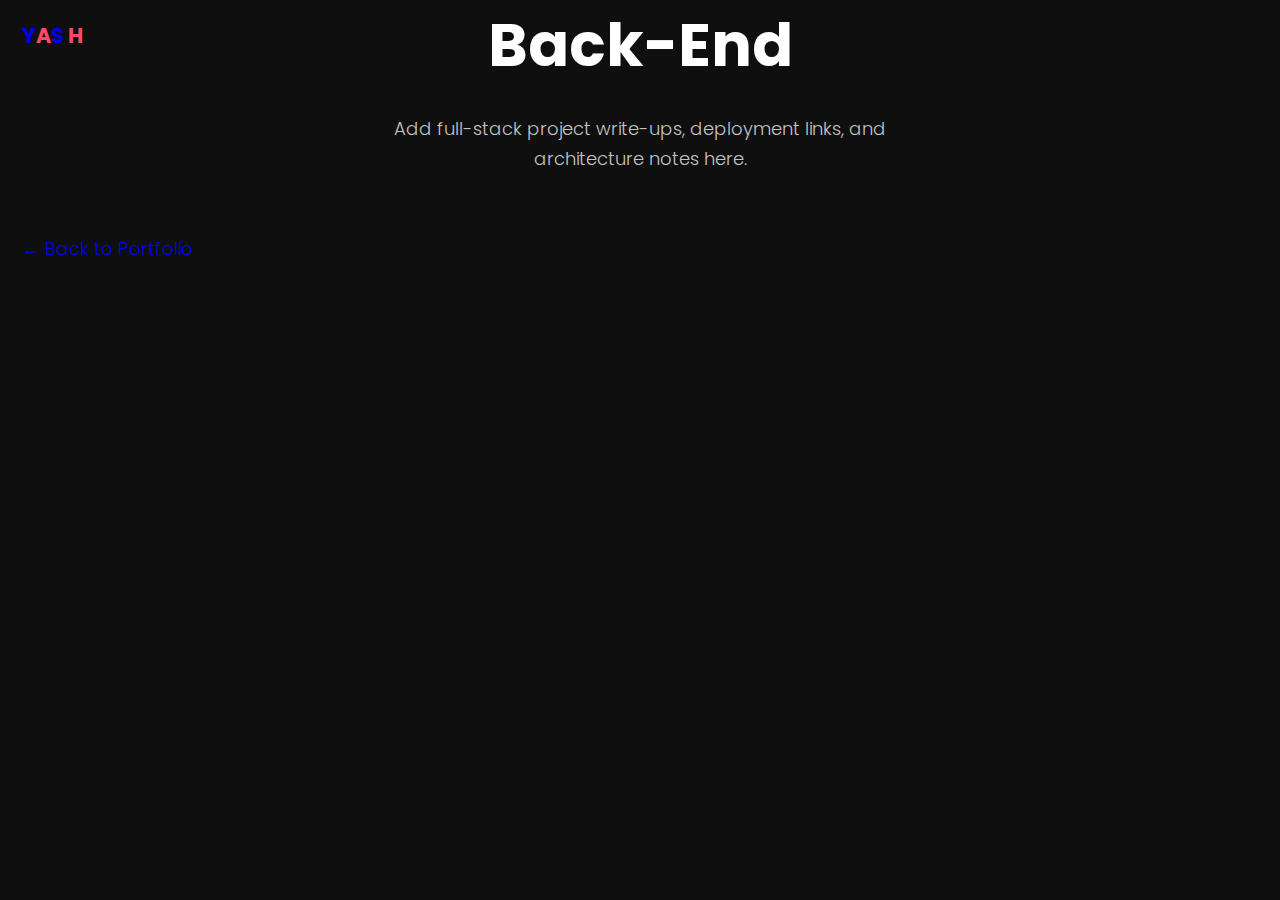
<file: backend.html>
<!DOCTYPE html>
<html lang="en">
  <head>
    <meta charset="utf-8" />
    <meta name="viewport" content="width=device-width,initial-scale=1" />
    <title>Backend Projects - YASH</title>
    <link rel="stylesheet" href="/assets/css/style.css" />
  </head>
  <body>
    <header class="header">
      <nav class="nav container">
        <a href="index.html" class="nav__logo">Y<span>A</span>S <span>H</span></a>
      </nav>
    </header>

    <main class="container">
      <h1 class="section__title">Back-End</h1>
      <p class="section__description">Add full-stack project write-ups, deployment links, and architecture notes here.</p>
      <p><a href="index.html">← Back to Portfolio</a></p>
    </main>
  </body>
</html>
</file>
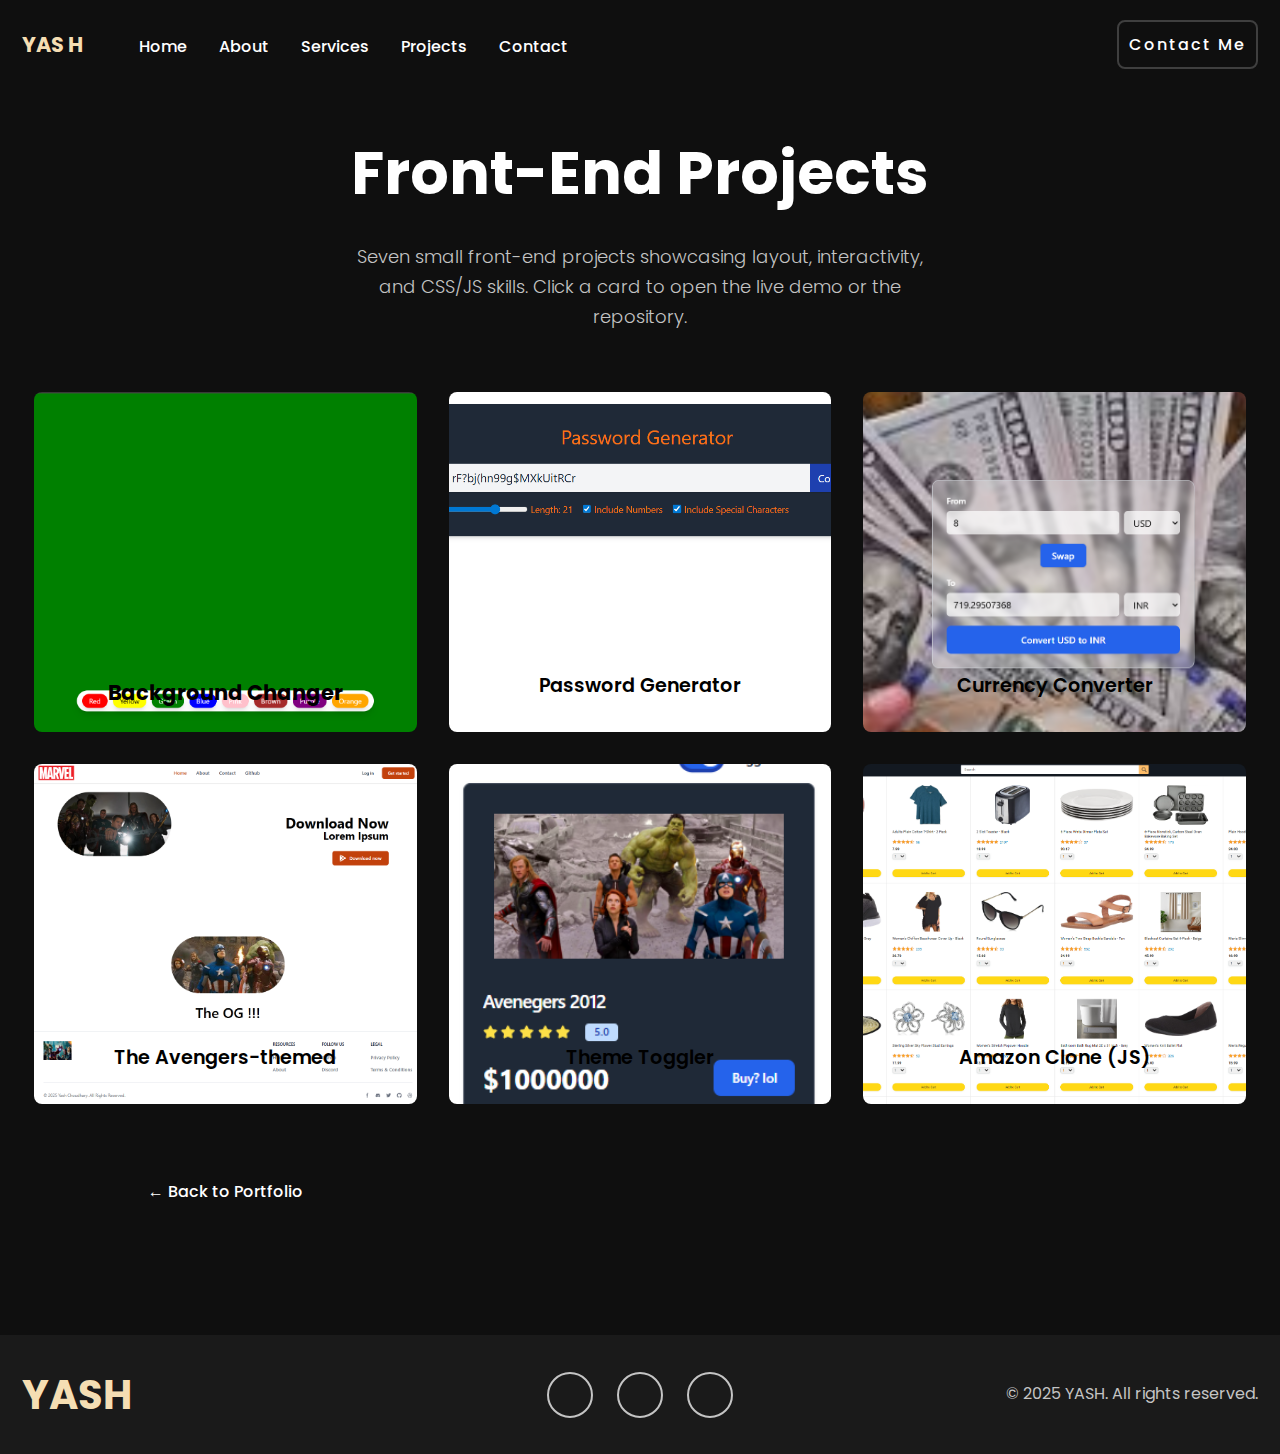
<file: frontend.html>
<!DOCTYPE html>
<html lang="en">
  <head>
    <meta charset="utf-8" />
    <meta name="viewport" content="width=device-width,initial-scale=1" />
    <title>Front-End Projects - YASH</title>
    <link rel="stylesheet" href="/assets/css/style.css" />
    <link
      rel="stylesheet"
      href="https://unicons.iconscout.com/release/v4.0.8/css/line.css"
    />
  </head>
  <body>
    <!--===============HEADER===================-->
    <header class="header" id="header">
      <nav class="nav container">
        <a href="index.html" class="nav__logo" style="color: wheat;"
          >Y<span style="color: wheat">A</span>S <span style="color: wheat">H</span></a
        >
        <div class="nav__menu" id="nav-menu">
          <ul class="nav__list">
            <li><a href="index.html#home" class="nav__link">Home</a></li>
            <li><a href="index.html#about" class="nav__link">About</a></li>
            <li>
              <a href="index.html#services" class="nav__link">Services</a>
            </li>
            <li>
              <a href="index.html#portfolio" class="nav__link">Projects</a>
            </li>
            <li><a href="index.html#contact" class="nav__link">Contact</a></li>
          </ul>

          <div class="nav__close" id="nav-close">
            <i class="uil uil-times"></i>
          </div>
        </div>

        <div class="nav__socials">
          <a href="www.facebook.com" target="_blank" class="nav__social-link">
            <i class="uil uil-facebook-f"></i>
          </a>
          <a href="www.github.com" target="_blank" class="nav__social-link">
            <i class="uil uil-github"></i>
          </a>
          <a href="www.instagram.com" target="_blank" class="nav__social-link">
            <i class="uil uil-instagram"></i>
          </a>
        </div>

        <div class="nav__btns">
          <a href="index.html#contact" class="nav__link-btn btn">Contact Me</a>

          <div class="nav__toggle" id="nav-toggle">
            <i class="uil uil-bars"></i>
          </div>
        </div>
      </nav>
    </header>

    <!--=================MAIN=================-->
    <main class="main">
      <section class="portfolio section" id="frontend-projects">
        <div class="container">
          <h2 class="section__title">Front-End Projects</h2>
          <p class="section__description">
            Seven small front-end projects showcasing layout, interactivity, and
            CSS/JS skills. Click a card to open the live demo or the repository.
          </p>

          <div class="portfolio__container container grid">
            <!-- Project 1 -->
            <a href="#" class="portfolio__item">
              <img
                src="/videos-ss/Bg.png"
                alt="Project 1"
                class="portfolio__img"
              />
              <div class="portfolio__data">
                <h3 color="black">Background Changer</h3>
                <p class="portfolio__description">
                  A sleek and responsive React background-theme switcher built
                  with smooth transitions and intuitive UI. Designed as a
                  lightweight mini-project showcasing interactive state handling
                  and clean component architecture..
                </p>
              </div>
            </a>

            <!-- Project 2 -->
            <a href="#" class="portfolio__item">
              <img
                src="/videos-ss/passwordGenerator.png"
                alt="Project 2"
                class="portfolio__img"
              />
              <div class="portfolio__data">
                <h3 class="portfolio__title">Password Generator</h3>
                <p class="portfolio__description">
                  A fully customizable React Password Generator featuring
                  dynamic length control, character options, and one-click copy
                  functionality. Built with clean state management and a
                  polished, responsive UI for seamless user experience.
                </p>
              </div>
            </a>

            <!-- Project 3 -->
            <a href="#" class="portfolio__item">
              <img
                src="/videos-ss/currencyConverter.png"
                alt="Project 3"
                class="portfolio__img"
              />
              <div class="portfolio__data">
                <h3 class="portfolio__title">Currency Converter</h3>
                <p class="portfolio__description">
                  A sleek React Currency Converter featuring real-time exchange
                  rates, smart swap functionality, and a modern glassmorphism
                  UI. Built for accurate, instant conversions with fully
                  responsive and intuitive user interaction.
                </p>
              </div>
            </a>

            <!-- Project 4 -->
            <a href="#" class="portfolio__item">
              <img
                src="/videos-ss/The Avengers.png"
                alt="Project 4"
                class="portfolio__img"
              />
              <div class="portfolio__data">
                <h3 class="portfolio__title">The Avengers-themed</h3>
                <p class="portfolio__description">
                  A multi-page React website featuring smooth routing, a
                  polished Avengers-themed UI, and responsive layouts
                  throughout. Built to showcase modern front-end structure,
                  clean navigation flow, and professional design execution.
                </p>
              </div>
            </a>

            <!-- Project 5 -->
            <a href="#" class="portfolio__item">
              <img
                src="/videos-ss/ThemeToggler.png"
                alt="Project 5"
                class="portfolio__img"
              />
              <div class="portfolio__data">
                <h3 class="portfolio__title">Theme Toggler</h3>
                <p class="portfolio__description">
                  A sleek React theme-toggler component with dynamic light/dark
                  modes and a polished product-card UI. Showcases smooth
                  state-driven theme switching and modern front-end design
                  flair.
                </p>
              </div>
            </a>

            <!-- Project 6 -->
            <a href="#" class="portfolio__item">
              <img
                src="/videos-ss/amazon.png"
                alt="Project 6"
                class="portfolio__img"
              />
              <div class="portfolio__data">
                <h3 class="portfolio__title">Amazon Clone (JS)</h3>
                <p class="portfolio__description">
                  A responsive Amazon-style front end with a fully functional cart system, dynamic price updates, and real-time quantity handling.Built using clean JavaScript logic and structured UI components to emulate a realistic e-commerce experience.
                </p>
              </div>
            </a>


          <p style="text-align: center; margin-top: 2.5rem">
            <a href="index.html" class="nav__link">← Back to Portfolio</a>
          </p>
        </div>
      </section>
    </main>

    <!--===============FOOTER=================-->
    <footer class="footer">
      <div class="footer__container container grid">
        <a href="index.html" class="footer__logo" style="color: wheat;"
          >Y<span style="color: wheat">A</span>S<span style="color: wheat">H</span></a
        >
        <div class="footer__socials">
          <a
            href="www.facebook.com"
            target="_blank"
            class="footer__social-link"
          >
            <i class="uil uil-facebook-f"></i>
          </a>
          <a
            href="https://github.com/Yash7801"
            target="_blank"
            class="footer__social-link"
          >
            <i class="uil uil-github"></i>
          </a>
          <a
            href="www.instagram.com"
            target="_blank"
            class="footer__social-link"
          >
            <i class="uil uil-instagram"></i>
          </a>
        </div>

        <p class="footer__copyright">&copy; 2025 YASH. All rights reserved.</p>
      </div>
    </footer>

    <a href="#" class="scrollup" id="scroll-up">
      <i class="uil uil-angle-up scrollup__icon"></i>
    </a>

    <script src="/assets/js/main.js"></script>
  </body>
</html>
</file>
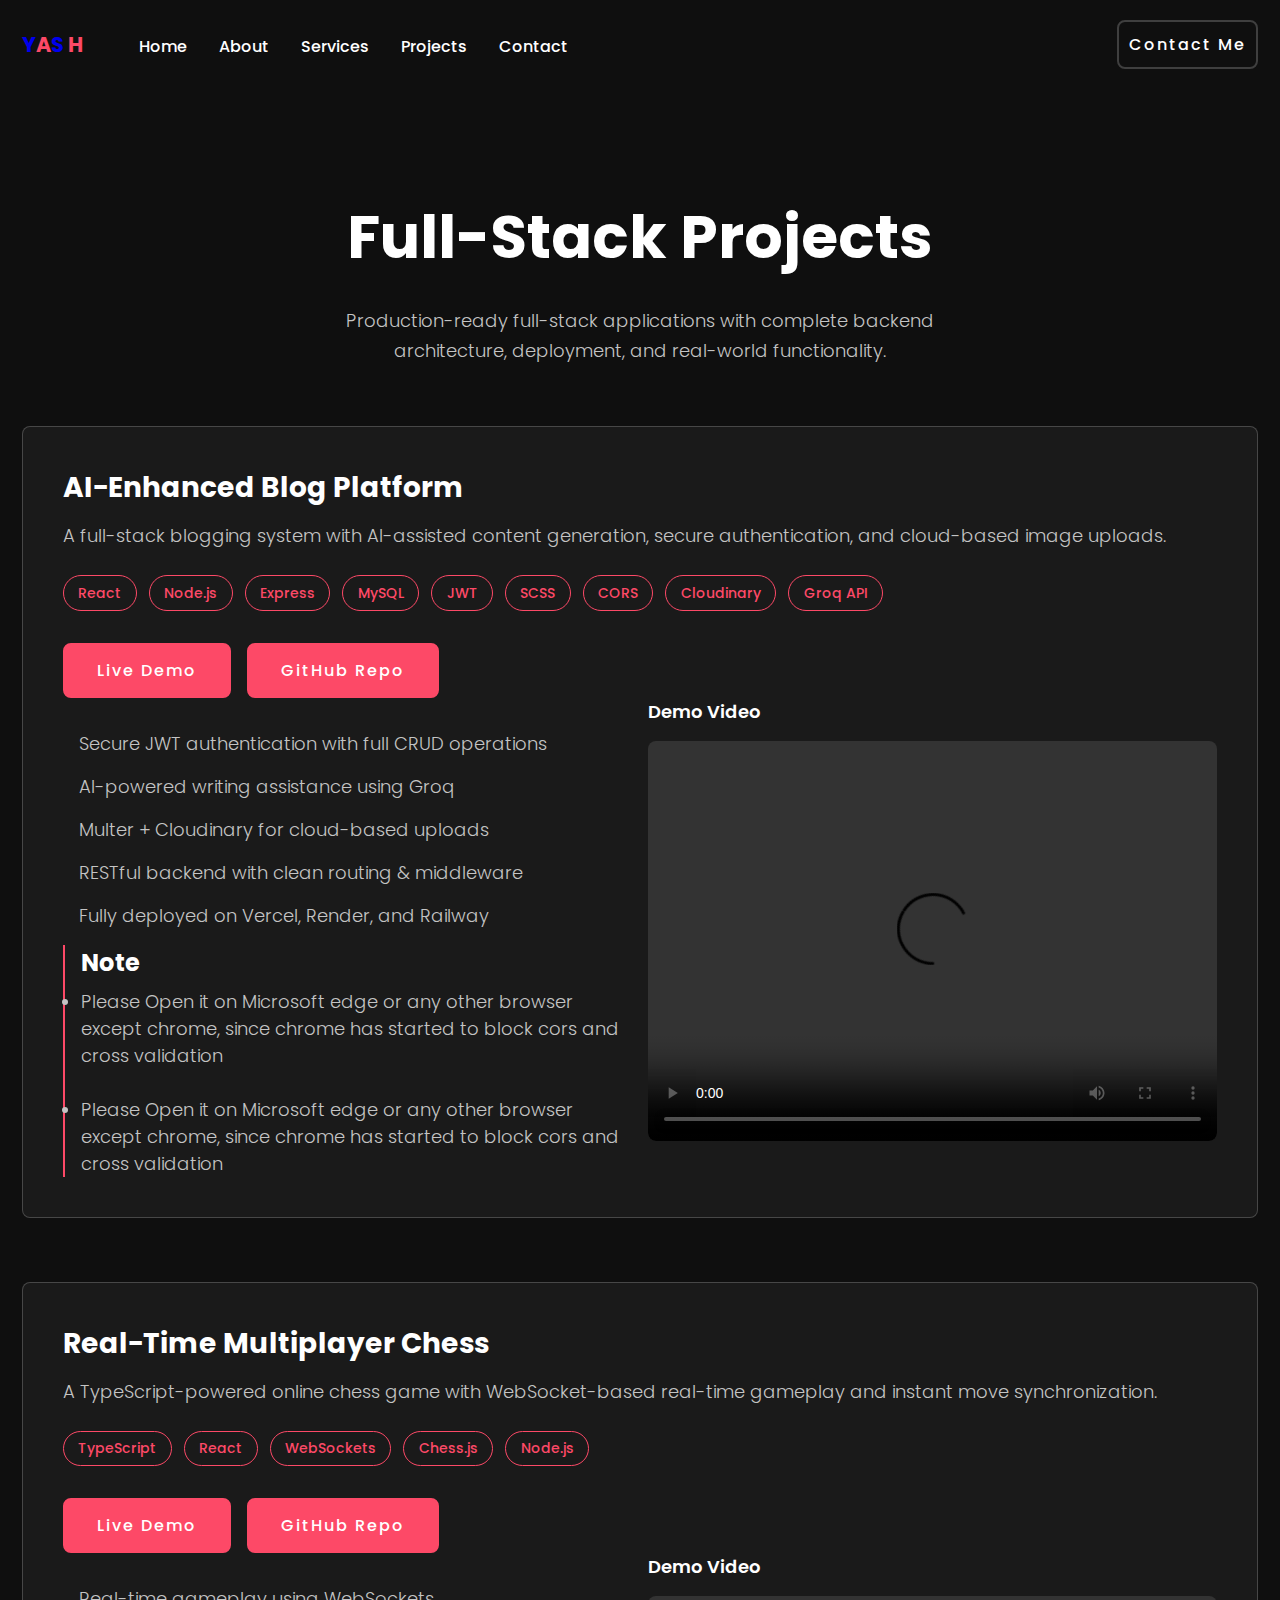
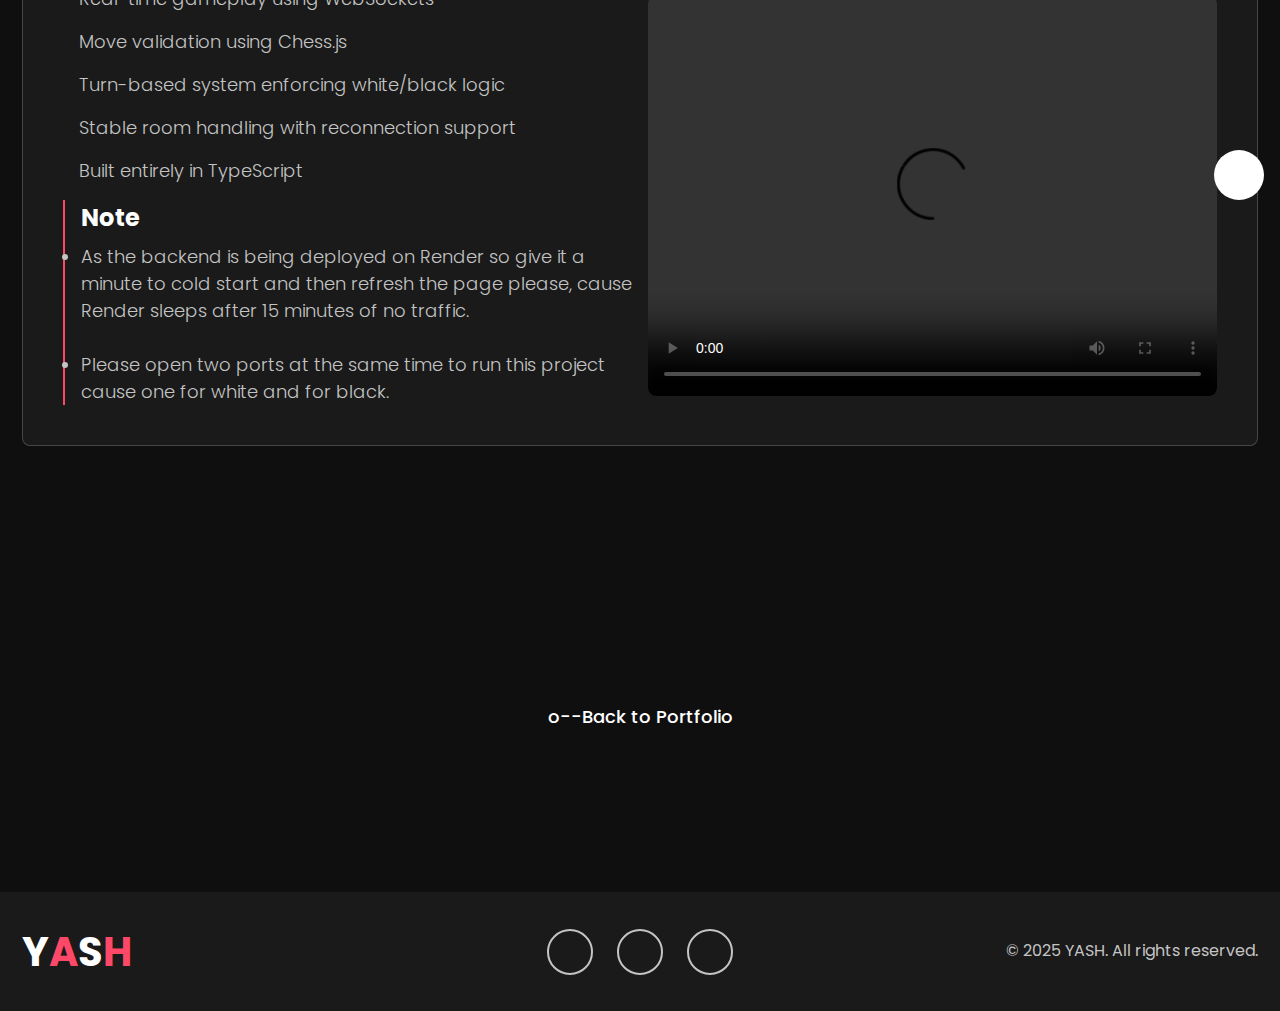
<file: fullstack.html>
<!DOCTYPE html>
<html lang="en">
  <head>
    <meta charset="UTF-8" />
    <meta name="viewport" content="width=device-width, initial-scale=1.0" />
    <title>Full-Stack Projects - YASH</title>
    <link rel="stylesheet" href="/assets/css/style.css" />
    <link
      rel="stylesheet"
      href="https://unicons.iconscout.com/release/v4.0.8/css/line.css"
    />
  </head>
  <body>
    <!--===============HEADER===================-->
    <header class="header" id="header">
      <nav class="nav container">
        <a href="index.html" class="nav__logo">Y<span>A</span>S <span>H</span></a>
        <div class="nav__menu" id="nav-menu">
          <ul class="nav__list">
            <li><a href="index.html#home" class="nav__link">Home</a></li>
            <li><a href="index.html#about" class="nav__link">About</a></li>
            <li><a href="index.html#services" class="nav__link">Services</a></li>
            <li><a href="index.html#portfolio" class="nav__link">Projects</a></li>
            <li><a href="index.html#contact" class="nav__link">Contact</a></li>
          </ul>

          <div class="nav__close" id="nav-close">
            <i class="uil uil-times"></i>
          </div>
        </div>

        <div class="nav__socials">
          <a href="www.facebook.com" target="_blank" class="nav__social-link">
            <i class="uil uil-facebook-f"></i>
          </a>
          <a href="www.github.com" target="_blank" class="nav__social-link">
            <i class="uil uil-github"></i>
          </a>
          <a href="www.instagram.com" target="_blank" class="nav__social-link">
            <i class="uil uil-instagram"></i>
          </a>
        </div>

        <div class="nav__btns">
          <a href="index.html#contact" class="nav__link-btn btn">Contact Me</a>

          <div class="nav__toggle" id="nav-toggle">
            <i class="uil uil-bars"></i>
          </div>
        </div>
      </nav>
    </header>

    <!--=================MAIN=================-->
    <main class="main">
      <!--=================FULLSTACK PROJECTS=================-->
      <section class="portfolio section" style="padding-top: 12rem;">
        <div class="container">
          <h2 class="section__title">Full-Stack Projects</h2>
          <p class="section__description">
            Production-ready full-stack applications with complete backend
            architecture, deployment, and real-world functionality.
          </p>

          <!-- BLOG PROJECT -->
          <div class="project__item" style="margin-bottom: 4rem;">
            <h3 class="project__title">AI-Enhanced Blog Platform</h3>
            <p class="project__subtitle">
              A full-stack blogging system with AI-assisted content generation,
              secure authentication, and cloud-based image uploads.
            </p>

            <div class="project__tags">
              <span class="tag">React</span>
              <span class="tag">Node.js</span>
              <span class="tag">Express</span>
              <span class="tag">MySQL</span>
              <span class="tag">JWT</span>
              <span class="tag">SCSS</span>
              <span class="tag">CORS</span>
              <span class="tag">Cloudinary</span>
              <span class="tag">Groq API</span>
            </div>

            <div class="project__buttons">
              <a href="https://blogpage-two-sigma.vercel.app/" class="btn" target="_blank">Live Demo</a>
              <a href="https://github.com/Yash7801/Ai-enhanced-Blog.git" class="btn" target="_blank">GitHub Repo</a>
            </div>

            <div style="display: grid; grid-template-columns: 1fr 1fr; gap: 1rem; align-items: start;">
              <!-- Features on Left -->
              <div>
                <ul class="project__features">
                  <li>
                    <i class="uil uil-check-circle"></i> Secure JWT authentication
                    with full CRUD operations
                  </li>
                  <li>
                    <i class="uil uil-check-circle"></i> AI-powered writing
                    assistance using Groq
                  </li>
                  <li>
                    <i class="uil uil-check-circle"></i> Multer + Cloudinary for
                    cloud-based uploads
                  </li>
                  <li>
                    <i class="uil uil-check-circle"></i> RESTful backend with clean
                    routing & middleware
                  </li>
                  <li>
                    <i class="uil uil-check-circle"></i> Fully deployed on Vercel,
                    Render, and Railway
                  </li>
                </ul>

                <div class="project__notes" style="margin-top:1rem; border-left:2px solid var(--first-color); padding-left:1rem;">
                  <h4 style="margin:0 0 0.5rem 0; color:var(--title-color); font-size: var(--h3-font-size);">Note</h4>
                  <p style="margin:0; color:gray-400;"></p>
                    <li>Please Open it on Microsoft edge or any other browser except chrome, since chrome has started to block cors and cross validation</li>
                  </p>
                  <br>
                    <li>Please Open it on Microsoft edge or any other browser except chrome, since chrome has started to block cors and cross validation</li></p>
                </div>
              </div>

              <!-- Video on Right -->
              <div class="project__video" style="margin-top: -2rem;">
                <h4 style="color: var(--title-color); margin-bottom: 1rem; font-weight: var(--weight-600);">Demo Video</h4>
                <video width="100%" height="400px" controls style="border-radius: var(--radius); display: block;">
                  <source src="https://res.cloudinary.com/dctvkurpm/video/upload/v1764936826/Blogs_vckdgy.mp4" type="video/mp4" />
                  Your browser does not support the video tag.
                </video>
              </div>
            </div>
          </div>

          <!------------------------------------------------------------ CHESS PROJECT --------------------------------------------------------->
          <div class="project__item">
            <h3 class="project__title">Real-Time Multiplayer Chess</h3>
            <p class="project__subtitle">
              A TypeScript-powered online chess game with WebSocket-based
              real-time gameplay and instant move synchronization.
            </p>

            <div class="project__tags">
              <span class="tag">TypeScript</span>
              <span class="tag">React</span>
              <span class="tag">WebSockets</span>
              <span class="tag">Chess.js</span>
              <span class="tag">Node.js</span>
            </div>

            <div class="project__buttons">
              <a href="https://chess-game-alpha-three.vercel.app/" class="btn" target="_blank">Live Demo</a>
              <a href="https://github.com/Yash7801/Chess-game" class="btn" target="_blank">GitHub Repo</a>
            </div>

            <!-- Video Demo -->
            <div style="display: grid; grid-template-columns: 1fr 1fr; gap: 1rem; align-items: start;">
              <!-- Features on Left -->
              <div>
                <ul class="project__features">
                  <li>
                    <i class="uil uil-check-circle"></i> Real-time gameplay using
                    WebSockets
                  </li>
                  <li>
                    <i class="uil uil-check-circle"></i> Move validation using
                    Chess.js
                  </li>
                  <li>
                    <i class="uil uil-check-circle"></i> Turn-based system
                    enforcing white/black logic
                  </li>
                  <li>
                    <i class="uil uil-check-circle"></i> Stable room handling with
                    reconnection support
                  </li>
                  <li>
                    <i class="uil uil-check-circle"></i> Built entirely in
                    TypeScript
                  </li>
                </ul>

                <div class="project__notes" style="margin-top:1rem; border-left:2px solid var(--first-color); padding-left:1rem;">
                  <h4 style="margin:0 0 0.5rem 0; color:var(--title-color); font-size: var(--h3-font-size);">Note</h4>
                  <p style="margin:0; color:gray-400;"><li>As the backend is being deployed on Render so give it a minute to cold start and then refresh the page please, cause Render sleeps after 15 minutes of no traffic.</li><br>
                  <li>Please open two ports at the same time to run this project cause one for white and for black.</li></p>
                </div>
              </div>

              <!-- Video on Right -->
              <div class="project__video" style="margin-top: -2rem;">
                <h4 style="color: var(--title-color); margin-bottom: 1rem; font-weight: var(--weight-600);">Demo Video</h4>
                <video width="100%" height="400px" controls style="border-radius: var(--radius); display: block;">
                  <source src="https://res.cloudinary.com/dctvkurpm/video/upload/v1764936819/Chess_oci0e0.mp4" type="video/mp4" />
                  Your browser does not support the video tag.
                </video>
              </div>
            </div>
          </div>
        </div>
      </section>

      <!-- Back Button -->
      <section class="section">
        <div class="container">
          <p style="text-align: center; margin-bottom: 2rem;">
            <a href="index.html" class="nav__link" style="font-size: 1.125rem;">
              <i class="uil uil-arrow-left"></i> o--Back to Portfolio
            </a>
          </p>
        </div>
      </section>
    </main>

    <!--===============FOOTER=================-->
    <footer class="footer">
      <div class="footer__container container grid">
        <a href="index.html" class="footer__logo">Y<span>A</span>S<span>H</span></a>
        <div class="footer__socials">
          <a href="www.facebook.com" target="_blank" class="footer__social-link">
            <i class="uil uil-facebook-f"></i>
          </a>
          <a
            href="https://github.com/Yash7801"
            target="_blank"
            class="footer__social-link"
          >
            <i class="uil uil-github"></i>
          </a>
          <a href="www.instagram.com" target="_blank" class="footer__social-link">
            <i class="uil uil-instagram"></i>
          </a>
        </div>

        <p class="footer__copyright">&copy; 2025 YASH. All rights reserved.</p>
      </div>
    </footer>

    <!--======Scroll Up=======================-->
    <a href="#" class="scrollup" id="scroll-up">
      <i class="uil uil-angle-up scrollup__icon"></i>
    </a>

    <script src="/assets/js/main.js"></script>
  </body>
</html>
</file>
<file: assets/css/style.css>
@import url('https://fonts.googleapis.com/css2?family=Poppins:ital,wght@0,100;0,200;0,300;0,400;0,500;0,600;0,700;0,800;0,900;1,100;1,200;1,300;1,400;1,500;1,600;1,700;1,800;1,900&display=swap');

:root{
    --header-height: 6rem;

    --first-color: hsl(350,98%,64%);
    --title-color: hsl(0,0%,100%);
    --text-color: hsl(0,0%,77%);
    --body-color: hsl(0,0%,6%);
    --container-color: hsl(0,0%,10%);
    --border-color: hsla(0,0%,100%,0.2);

    --body-font: 'Poppins', sans-serif;
    --second-font: 'Montserrat', sans-serif;

    --biggest-font-size: 2.75rem;
    --h1-font-size: 3.75rem;
    --h2-font-size: 1.75rem;
    --h3-font-size: 1.5rem;
    --normal-font-size: 1.125rem;
    --small-font-size: 1rem;
    --smaller-font-size: 0.875rem;

    --weight-300: 300;
    --weight-400: 400;
    --weight-500: 500;
    --weight-600: 600;
    --weight-700: 700;
    --weight-900: 900;

    --transition: cubic-bezier(0.05,0.2,0.1,1);

    --radius: .5rem;

    --z-tooltip: 10;
    --z-fixed: 100;
} /* ✅ fixed missing closing bracket */

@media screen and (max-width:992px) {
    :root{
        --h2-font-size: ;
        --h3-font-size: ;
        --normal-font-size: ;
        --small-font-size: ;
        --smaller-font-size: ;
    }
}

*{
    margin: 0;
    padding: 0;
    box-sizing: border-box;
}

html{
    scroll-behavior: smooth;
}



input,
textarea,
body{
    color:var(--text-color);
    font-family: var(--body-font);
    font-size: var(--normal-font-size);
    font-weight: var(--weight-300);
}
body{
    background-color: var(--body-color);
}
h1,
h2,
h3{
    color: var(--title-color);
    font-weight: var(--weight-700);
}
ul{
    list-style: none;
}
a{
    text-decoration: none;
}
p{
    line-height: 1.67em;
}
img{
    max-width: 100%;
}
textarea,
input{
    background-color: transparent;
    border: none;
    outline: none;
}

/*===== REUSABLE CSS CLASSES =====*/
.container{
    max-width: 1260px;
    margin-inline: auto;
    padding-inline: 0.75rem;
}
.grid{
   display: grid;
   gap: 1.75rem;
}

.section{
    padding-block: 8rem;
}

.section__title{
    font-size: var(--h1-font-size);
    margin-bottom: 1.5rem;
}

.section__title:not(.about .section__title, .contact .section__title),
.section__description{
    text-align: center;
}
.section__description{
    max-width: 600px;
    margin-inline: auto;
    margin-bottom: 3.75rem;
}

.btn{
    display: inline-block;
    color: var(--title-color);
    background-color: var(--first-color);
    border: 2px solid var(--first-color);
    padding: 1rem 2.4rem;
    border-radius: var(--radius);
    font-size: var(--small-font-size);
    font-weight: var(--weight-500);
    letter-spacing: 2px;
    cursor: pointer;
    transition: all 0.3s var(--transition);
    
}

.btn:hover{
    background-color: transparent;
    color: var(--first-color);
}

/*============================HEADER  & Navbar======================*/

.header{
    position: absolute;
    top: 20px;
    left: 0;
    width: 100%;
    z-index: var(--z-fixed);
}

.nav,
.nav__list,
.nav__socials{
    display: flex;
}

.nav{
    height: calc(var(--header-height)+1.5rem);
    align-items: center;
    justify-content: space-between;
    column-gap: 3.5rem;
}

.nav{
    color: var(--title-color);
    font-size: 1.3rem;
    font-weight: var(--weight-700);
}

.nav__logo span{
    color: var(--first-color);
    
}

.nav__list{
    column-gap: 2rem;
}

.nav__socials{
    column-gap: 1.5rem;
    margin-left: auto;
}

.nav__link,
.nav__social-link{
    font-size: var(--small-font-size);
    color: var(--title-color);
    transition: all 0.3s var(--transition);
}

.nav__link{
    display: inline-block;
    font-weight: var(--weight-500);
}

.nav__social-link:hover{
    color: var(--first-color);
    transform: translateY(-0.25rem);
}

.nav__link-btn{
    font-size: var(--small-font-size);
    background-color: transparent;
    border-color: var(--border-color);
    padding: 0.625rem;
}

.nav__link-btn:hover{
    background-color: var(--first-color);
    border-color: var(--first-color);
    color: var(--title-color);
}



.nav__toggle,
.nav__close{
    display: none;
}

/*Active Links*/


.nav__link:hover{
    color: var(--first-color);
    transform: translateY(-0.25rem);
}


/*Change background header*/

.scroll-header{
    top: 0;
    padding: 1.25rem;
    position:fixed;
    background-color: var(--container-color);
    box-shadow: 0 0 10px hsla(0,0%,0%,0.25);
    animation: slide-down 0.7s;
}

@keyframes slide-down{
    0%{
        transform: translateY(-100%);
    }

    100%{
        transform: translateY(0);
    }
}

.scroll-header .nav{
    height: var(--header-height);
}

/*============================HOME  ======================*/
.home{
    padding-block: 16rem 9rem;
}
.home__container{
    grid-template-columns: 7fr 5fr;
    align-items: center;
}

.home__subtitle{
    font-size: var(--small-font-size);
    font-weight: var(--weight-400);
    letter-spacing: 0.25rem;
    margin-bottom: 1.25rem;
    display: block;
}

.home__title{
    font-family: var(--second-font);
    font-size: var(--biggest-font-size);
    font-weight: var(--weight-900);
}

.home__title span{
    color:var(--first-color)
}
.home__img{
    width: 320px;
    height: 320px;
    border-radius: 50%;
    border: 0.75rem solid var(--container-color);
    margin-left: auto;
}

/*============================ABOUT  ======================*/
.about{
    background-color: var(--container-color);
}
.about__container{
    grid-template-columns: 5fr 7fr;
    align-items: center;
    column-gap: 4rem;
}

.about__img{
    border-radius:var(--radius);
}
.about__description{
    margin-bottom: 2rem;
}

.tabs__btns{
    display: flex;
    column-gap: 2.5rem;
    margin-bottom: 1.5rem;
}

.tabs__btns,
.tabs__description span:first-child{
    font-weight: var(--weight-500);
}

.tabs__btn{
    cursor: pointer;
    color: var(--title-color);
    position: relative;
    padding-bottom: 0.5rem;
}

.tabs__btn::after{
    content:'';
    position: absolute;
    left: 0;
    bottom: 0;
    width: 30%;
    height: 2px;
    background-color: var(--text-color);
    transition: all 0.3s var(--transition);
}

.tabs__data{
    row-gap: 1rem;
}

.tabs__description span:last-child{
    display: block;
}

/*Active tab*/
.tabs__btn.tab__active{
    color: var(--first-color);
}
.tabs__btn.tab__active::after{
    background-color: var(--first-color);
    width: 100%;
}

.tabs__item[data-content]{
    display: none;
}

.tab__active[data-content]{
    display: block;
}


/*=================SERVICES=================*/
.services__container{
    grid-template-columns: repeat(3,1fr);
}

.services__item{
    background-color: var(--container-color);
    padding: 3.5rem 2.5rem;
    border-radius: var(--radius);
}

.services__icon{
    color: var(--first-color);
    font-size: 3.25rem;
    line-height: 1;

}

.services__title{
    font-size: var(--h3-font-size);
    font-weight: var(--weight-500);
    margin-block:1.75rem 1.25rem;
}

.services__description{
    font-weight: var(--weight-400);
}


/*=================WORK=================*/
.portfolio__container {
  display: grid;
  grid-template-columns: repeat(auto-fit, minmax(300px, 1fr));
  gap: 2rem;
}

.portfolio__item {
  position: relative;
  overflow: hidden;
  border-radius: var(--radius);
  cursor: pointer;
}


.portfolio__img {
  width: 100%;
  height: 340px; 
  object-fit: cover;
  display: block;
  transition: all 1s var(--transition);
}

.portfolio__item::after {
  content: '';
  position: absolute;
  inset: 0;
  z-index: 1;
  transition: all 0.8s var(--transition);
}


.portfolio__data {
  position: absolute;
  bottom: 1.5rem;
  left: 1.2rem;
  right: 1.2rem;
  z-index: 2;
  text-align: center;
  color: #fff;
}


.portfolio__subtitle {
  font-size: 0.9rem;
  font-weight: var(--weight-400);
  opacity: 0.85;
  margin-bottom: 0.3rem;
}


.portfolio__title {
  font-size: 1.2rem;
  font-weight: var(--weight-600);
  margin-bottom: 0.5rem;
}


.portfolio__description {
  font-size: 0.9rem;
  font-weight: var(--weight-400);
 display: none;
}

/*----------------- hover effects---------------- */
.portfolio__item:hover::after{
    background: linear-gradient(180deg,transparent,var(--first-color));
}

.portfolio__item:hover .portfolio__img{
    transform: scale(1.1);
}

.portfolio__item:hover .portfolio__description{
    display: block;
}

.portfolio__item:hover .portfolio__data{
    transform: translateY(-2rem);
}

/*=================PROJECT DETAILS=================*/
.project__item {
  background-color: var(--container-color);
  padding: 2.5rem;
  border-radius: var(--radius);
  border: 1px solid var(--border-color);
}

.project__title {
  font-size: var(--h2-font-size);
  color: var(--title-color);
  margin-bottom: 0.75rem;
}

.project__subtitle {
  font-size: var(--normal-font-size);
  color: var(--text-color);
  margin-bottom: 1.5rem;
  line-height: 1.67em;
}

.project__tags {
  display: flex;
  flex-wrap: wrap;
  gap: 0.75rem;
  margin-bottom: 2rem;
}

.tag {
  display: inline-block;
  background-color: transparent;
  border: 1px solid var(--first-color);
  color: var(--first-color);
  padding: 0.4rem 0.9rem;
  border-radius: 2rem;
  font-size: var(--smaller-font-size);
  font-weight: var(--weight-500);
}

.project__buttons {
  display: flex;
  gap: 1rem;
  margin-bottom: 2rem;
}

.project__buttons .btn {
  padding: 0.8rem 2rem;
  font-size: var(--small-font-size);
}

.project__features {
  list-style: none;
  padding: 0;
}

.project__features li {
  display: flex;
  align-items: flex-start;
  margin-bottom: 1rem;
  color: var(--text-color);
}

.project__features i {
  color: var(--first-color);
  margin-right: 1rem;
  font-size: 1.25rem;
  flex-shrink: 0;
  margin-top: 0.125rem;
}

/*=================CONTACT=================*/

/* Front-end page: force project titles to black for readability */
#frontend-projects .portfolio__title,
#frontend-projects .portfolio__data h3 {
  color: #000 !important;
}

.contact__container{
    grid-template-columns: repeat(2,1fr);
    align-items: center;
    column-gap: 4rem;
}


.contact__description,
.contact__input{
 font-weight: var(--weight-400);   
}

.contact__description{
    margin-bottom: 3rem;
}

.contact__description a{
    color: var(--title-color);
    font-weight: var(--weight-500);
}

.contact__form {
    position: relative;
}

.contact__input{
    border: 2px solid var(--border-color);
    padding: 0.8rem 1.25rem;
    width: 100%;
    border-radius: var(--radius);
    font-size: var(--small-font-size);
    margin-bottom: 1.24rem;

}

.textarea{
    height: 120px;
    resize: none;
}

.error__message{
    display: block;
    margin-top: 0.6rem;
    margin-bottom: 3rem;
    font-size: var(--small-font-size);
    font-weight: var(--weight-400);
    color: var(--first-color);
}

.color-first{
    color: var(--first-color);
}

/*=================FOOTER=================*/
.footer{
    top: 20px;
    background-color: var(--container-color);
    padding-block: 1.85rem;
}

.footer__container{
    grid-template-columns: repeat(3,1fr);
    align-items: center;
}

.footer__logo{
    color: var(--title-color);
    font-size: 2.5rem;
    font-weight: var(--weight-700);
}

.footer__logo span{
    color: var(--first-color);
}

.footer__socials{
    display: flex;
    justify-content: center;
    column-gap: 1.5rem;
    }

.footer__social-link{
    color: var(--text-color);
    font-size: var(--small-font-size);
    transition: all 0.3s var(--transition);
    border: 2px solid var(--text-color);
    width: 46px;
    height: 46px;
    border-radius: 50%;
    display: grid;
    place-items: center;
    transition: all 0.3s var(--transition);

}

.footer__social-link:hover{
    background-color: var(--first-color);
    border-color: var(--first-color);
}

.footer__copyright{
    font-size: var(--small-font-size);
    font-weight: var(--weight-400);
    justify-self: flex-end;

}

/*===========Scroll Up===============*/

.scrollup{
    position: fixed;
    right: 1rem;
    bottom: -100%;
    width: 50px;
    height: 50px;
    border-radius: 50%;
    background-color: var(--title-color);
    display: grid;
    place-items: center;
    z-index:var(--z-fixed);
    transition: all 0.4s var(--transition);
}

.scrollup__icon{
    color: var(--first-color);
    font-size: 2.25rem;
    line-height: 1;
}

.show-scroll{
    bottom: 3rem;
}

/* Responsive adjustments */

/* Small phones (max-width: 320px) */
@media only screen and (max-width: 320px) {
  :root {
    --h1-font-size: 2.25rem;
    --h2-font-size: 1.25rem;
    --h3-font-size: 1.125rem;
    --normal-font-size: 1rem;
    --small-font-size: 0.875rem;
    --smaller-font-size: 0.75rem;
    --biggest-font-size: 2rem;
  }
  .home__container {
    grid-template-columns: 1fr;
    padding-inline: 0.5rem;
  }
  .home__img {
    width: 200px;
    height: 200px;
    margin: 2rem auto 0;
  }
  .nav__list, .nav__socials {
    display: none;
  }
  .nav__toggle {
    display: block;
  }
  .section {
    padding-block: 4rem 4rem;
  }
  .container {
    max-width: 300px;
    padding-inline: 0.5rem;
  }
}

/* Phones (max-width: 425px) */
@media only screen and (max-width: 425px) {
  :root {
    --h1-font-size: 2.5rem;
    --h2-font-size: 1.5rem;
    --h3-font-size: 1.25rem;
    --normal-font-size: 1rem;
    --small-font-size: 0.875rem;
    --smaller-font-size: 0.75rem;
    --biggest-font-size: 2.25rem;
  }
  .home__container {
    grid-template-columns: 1fr;
    padding-inline: 1rem;
  }
  .home__img {
    width: 240px;
    height: 240px;
    margin: 2rem auto 0;
  }
  .about__container,
  .contact__container {
    grid-template-columns: 1fr;
    column-gap: 0;
  }
  .services__container {
    grid-template-columns: 1fr 1fr;
  }
  .footer__container {
    grid-template-columns: 1fr;
    text-align: center;
    row-gap: 1.5rem;
  }
  .footer__copyright {
    justify-self: center;
  }
}

/* Tablets (max-width: 768px) */
@media only screen and (max-width: 768px) {
  :root {
    --h1-font-size: 3rem;
    --h2-font-size: 1.5rem;
    --h3-font-size: 1.25rem;
    --normal-font-size: 1rem;
    --small-font-size: 0.875rem;
    --smaller-font-size: 0.75rem;
    --biggest-font-size: 2.5rem;
  }
  .home__container {
    grid-template-columns: 1fr;
    padding-inline: 1.5rem;
  }
  .home {
    padding-block: 12rem 6rem;
  }
  .about__container,
  .contact__container {
    grid-template-columns: 1fr;
    column-gap: 0;
  }
  .services__container {
    grid-template-columns: 1fr 1fr;
  }
  .footer__container {
    grid-template-columns: 1fr 1fr;
    row-gap: 1.75rem;
  }
  .footer__copyright {
    justify-self: start;
  }
  .nav__list,
  .nav__socials {
    display: none;
  }
  .nav__toggle {
    display: block;
  }
  .nav {
    column-gap: 1rem;
  }
}

/* Laptops / Desktops (min-width: 769px and max-width: 992px) */
@media only screen and (min-width: 769px) and (max-width: 992px) {
  :root {
    --h1-font-size: 3.25rem;
    --h2-font-size: 1.65rem;
    --h3-font-size: 1.3rem;
    --normal-font-size: 1.0625rem;
    --small-font-size: 0.9375rem;
    --smaller-font-size: 0.8125rem;
    --biggest-font-size: 2.6rem;
  }
  .home__container {
    grid-template-columns: 1fr 1fr;
    padding-inline: 2rem;
  }
  .about__container,
  .contact__container {
    grid-template-columns: 1fr 1fr;
    column-gap: 2.5rem;
  }
  .services__container {
    grid-template-columns: repeat(3, 1fr);
  }
  .footer__container {
    grid-template-columns: repeat(3, 1fr);
  }
  .nav__list,
  .nav__socials {
    display: flex;
  }
  .nav__toggle {
    display: none;
  }
}

/* Large desktops (min-width: 1200px) */
@media only screen and (min-width: 1200px) {
  :root {
    --h1-font-size: 3.75rem;
    --h2-font-size: 1.75rem;
    --h3-font-size: 1.5rem;
    --normal-font-size: 1.125rem;
    --small-font-size: 1rem;
    --smaller-font-size: 0.875rem;
    --biggest-font-size: 2.75rem;
  }
  .container {
    max-width: 1260px;
  }
  .home__container {
    grid-template-columns: 7fr 5fr;
  }
  .about__container {
    grid-template-columns: 5fr 7fr;
  }
  .contact__container {
    grid-template-columns: repeat(2, 1fr);
  }
  .services__container {
    grid-template-columns: repeat(3, 1fr);
  }
  .footer__container {
    grid-template-columns: repeat(3,1fr);
  }
  .nav__list,
  .nav__socials {
    display: flex;
  }
  .nav__toggle {
    display: none;
  }
}
</file>
